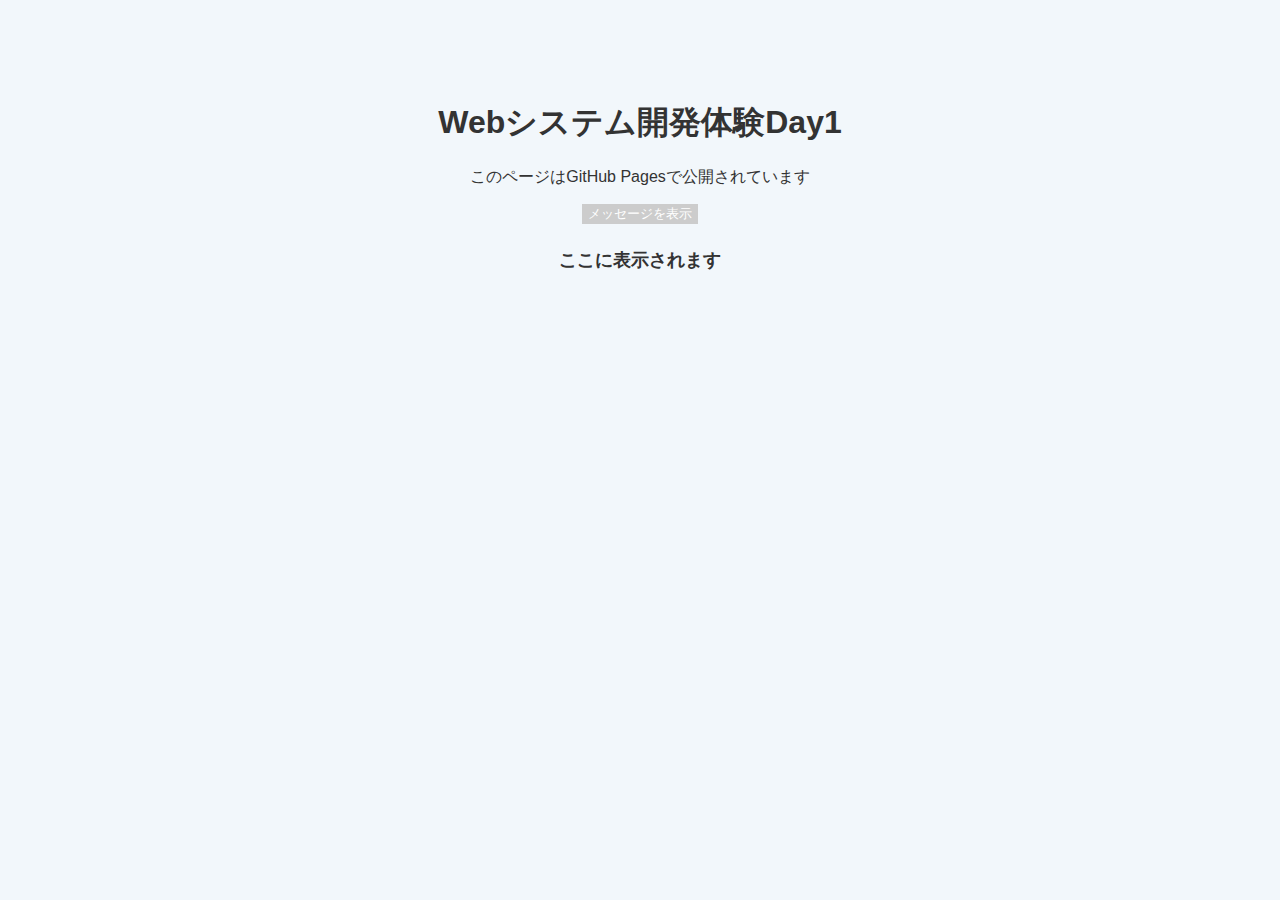
<file: daisho-day1/index.html>
<!DOCTYPE html>
<html lang="ja">
  <head>
    <meta charset="UTF-8">
    <meta name="viewport" content="width=device-width,initial-scale=1">
    <title>体験Day1</title>
    <link rel="stylesheet" href="styles.css">
  </head>

  <body>
    <main class="container">
      <h1>Webシステム開発体験Day1</h1>
      <p>このページはGitHub Pagesで公開されています</p>
      <button id="helloBtn">メッセージを表示</button>
      <p id="message" class="message">ここに表示されます</p>
    </main>
    <script src="script.js"></script>
    <script>
      console.log(window.innerWidth);
    </script>
  </body>
</html>
</file>
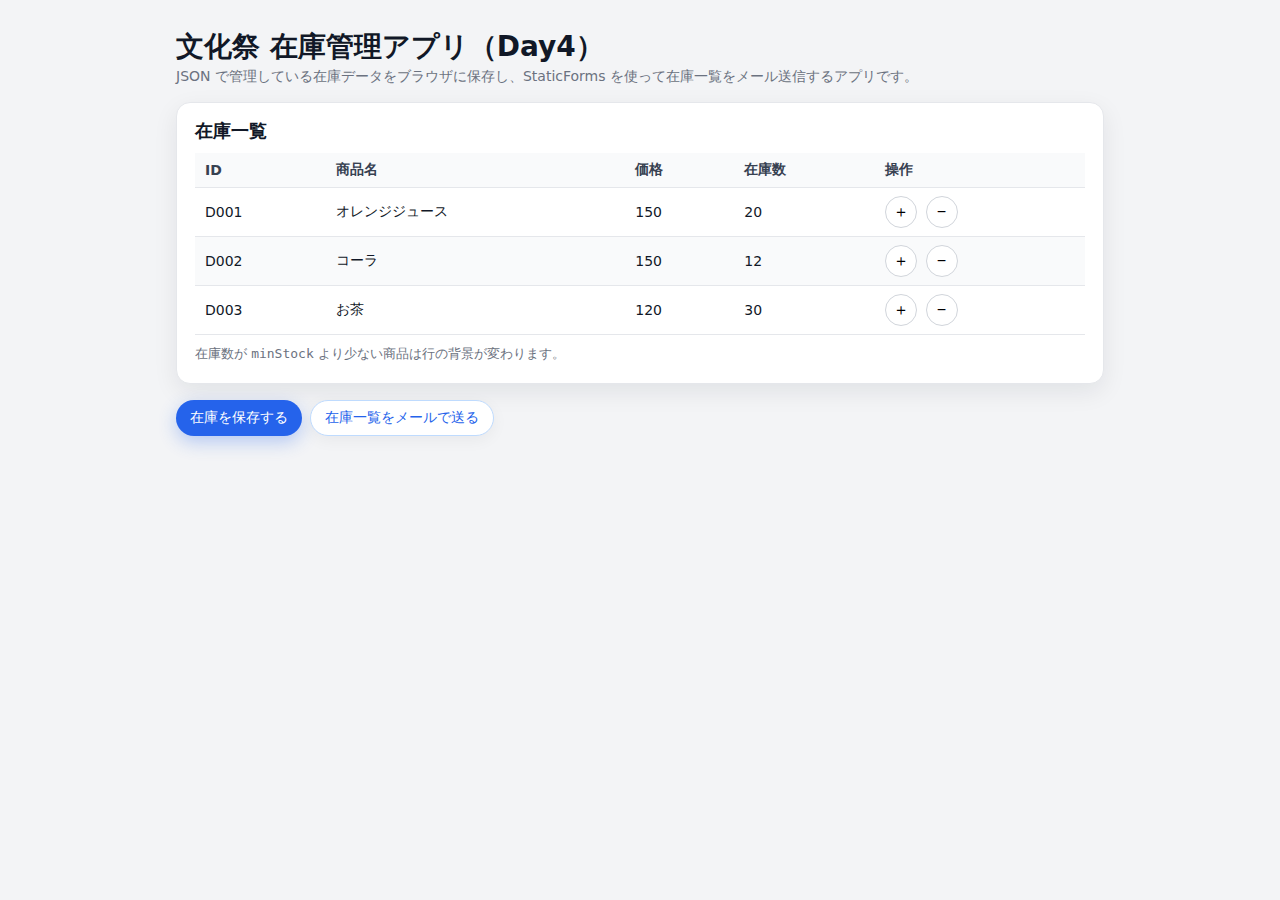
<file: daisho-day4/index.html>
<!DOCTYPE html>
<html lang="ja">
<head>
  <meta charset="UTF-8" />
  <meta name="viewport" content="width=device-width, initial-scale=1" />
  <title>Day4 文化祭 在庫管理アプリ（保存＋メール送信）</title>
  <link rel="stylesheet" href="assets/css/inventory.css" />
</head>
<body>
  <main class="container">
    <h1 class="title">文化祭 在庫管理アプリ（Day4）</h1>
    <p class="muted">
      JSON で管理している在庫データをブラウザに保存し、StaticForms を使って在庫一覧をメール送信するアプリです。
    </p>


    <!-- 在庫一覧テーブル -->
    <section class="panel">
      <h2 class="panel-title">在庫一覧</h2>
      <table class="inventory-table">
        <thead>
          <tr>
            <th>ID</th>
            <th>商品名</th>
            <th>価格</th>
            <th>在庫数</th>
            <th>操作</th>
          </tr>
        </thead>
        <tbody id="item-list">
          <!-- JavaScriptから行が追加される -->
        </tbody>
      </table>
      <p class="hint">
        在庫数が <code>minStock</code> より少ない商品は行の背景が変わります。
      </p>
    </section>


    <!-- 操作ボタン -->
    <section class="actions">
      <button id="save-btn" class="btn">在庫を保存する</button>
      <button id="mail-btn" class="btn btn-ghost">在庫一覧をメールで送る</button>
    </section>


    <!-- 在庫メール送信用の隠しフォーム -->
    <form
      id="inventory-mail-form"
      action="https://api.staticforms.dev/submit"
      method="POST"
      style="display:none;"
    >
      <!-- ★自分の StaticForms の APIキーを設定する（授業後は削除／無効化） -->
      <input type="hidden" name="apiKey" value="nihuigyuftydt" />


      <!-- メール件名 -->
      <input type="hidden" name="subject" value="文化祭 在庫一覧レポート" />


      <!-- 送信後に移動するURL（必要に応じて変更） -->
      <input
        type="hidden"
        name="redirectTo"
        value="https://example.github.io/daisho/daisho-day4/"
      />


      <!-- メール本文（在庫一覧テキスト） -->
      <textarea id="inventory-message" name="message"></textarea>
    </form>
  </main>


  <script src="assets/js/inventory.js"></script>
</body>
</html>
</file>
<file: daisho-day1/styles.css>
body{
    font-family:"Yu Gothic","Meiryo",sans-serif;
    text-align:center;
    background:#f2f7fb;
    color:#333;
    margin:0;
    padding:80px 0;
}

button{
    background:#ccc;
    color:#fff;
    border:none;
    padding:12px24px;
    border: radius 8px;
    cursor:pointer;
}

button:hover{
    background:#05a;
}

.message{
    margin-top: 24px;
    font-size: 18px;
    font-weight:bold;
}
</file>
<file: daisho-day4/assets/css/inventory.css>
/* ===== ベーススタイル ===== */
*,
*::before,
*::after {
  box-sizing: border-box;
}


html,
body {
  margin: 0;
  padding: 0;
}


body {
  font-family: "Yu Gothic", "Meiryo", system-ui, -apple-system, sans-serif;
  background: #f3f4f6;
  color: #111827;
}


/* コンテナ */
.container {
  max-width: 960px;
  margin: 0 auto;
  padding: 24px 16px 40px;
}


/* 見出し */
.title {
  margin: 4px 0 2px;
  font-size: clamp(22px, 2.4vw, 28px);
}


.muted {
  margin: 0 0 16px;
  color: #6b7280;
  font-size: 14px;
}


/* パネル */
.panel {
  background: #ffffff;
  border-radius: 14px;
  padding: 16px 18px 20px;
  box-shadow: 0 8px 24px rgba(15, 23, 42, 0.08);
  border: 1px solid #e5e7eb;
}


.panel-title {
  margin: 0 0 10px;
  font-size: 18px;
}


/* ヒントテキスト */
.hint {
  margin: 10px 0 0;
  font-size: 13px;
  color: #6b7280;
}


/* ===== 在庫テーブル ===== */
.inventory-table {
  width: 100%;
  border-collapse: collapse;
  margin-top: 8px;
  font-size: 14px;
}


.inventory-table thead {
  background: #f9fafb;
}


.inventory-table th,
.inventory-table td {
  padding: 8px 10px;
  border-bottom: 1px solid #e5e7eb;
  text-align: left;
}


.inventory-table th {
  font-weight: 600;
  color: #374151;
}


.inventory-table tbody tr:nth-child(even) {
  background: #f9fafb;
}


/* 在庫が少ない行に付けるクラス */
.low-stock {
  background: #fef2f2 !important;
}


/* ===== 下部の操作ボタン（保存 / メール） ===== */
.actions {
  display: flex;
  flex-wrap: wrap;
  gap: 8px;
  margin-top: 16px;
}


.btn {
  display: inline-flex;
  align-items: center;
  justify-content: center;
  padding: 8px 14px;
  border-radius: 999px;
  border: none;
  cursor: pointer;
  font-size: 14px;
  gap: 6px;
  background: #2563eb;
  color: #ffffff;
  box-shadow: 0 6px 18px rgba(37, 99, 235, 0.3);
  transition: transform 0.15s ease, box-shadow 0.15s ease, filter 0.15s ease;
}


.btn:hover {
  filter: brightness(1.05);
  box-shadow: 0 10px 24px rgba(37, 99, 235, 0.35);
  transform: translateY(-1px);
}


.btn:active {
  transform: translateY(0);
  box-shadow: 0 4px 14px rgba(37, 99, 235, 0.28);
}


.btn-ghost {
  background: #ffffff;
  color: #2563eb;
  border: 1px solid #bfdbfe;
  box-shadow: 0 4px 16px rgba(15, 23, 42, 0.05);
}


/* ===== 在庫テーブル内の＋／−ボタン調整 ===== */
.inventory-table td button {
  width: 32px;              /* ＋と−の幅を固定して同じにする */
  height: 32px;             /* 高さもそろえる */
  border-radius: 999px;     /* まるいボタン */
  border: 1px solid #d1d5db;
  background: #ffffff;
  cursor: pointer;
  font-size: 16px;
  line-height: 1;
  padding: 0;               /* 余白は幅・高さに任せる */
}


.inventory-table td button + button {
  margin-left: 4px;         /* ＋と−の間に少し余白 */
}


.inventory-table td button:hover {
  background: #eff6ff;
  border-color: #2563eb;
}


/* ===== スマホ対応 ===== */
@media (max-width: 640px) {
  .panel {
    padding: 14px 12px 18px;
  }


  .inventory-table th,
  .inventory-table td {
    padding: 6px 8px;
  }


  .actions {
    flex-direction: column;
    align-items: stretch;
  }


  .btn,
  .btn-ghost {
    width: 100%;
    justify-content: center;
  }
}
</file>
